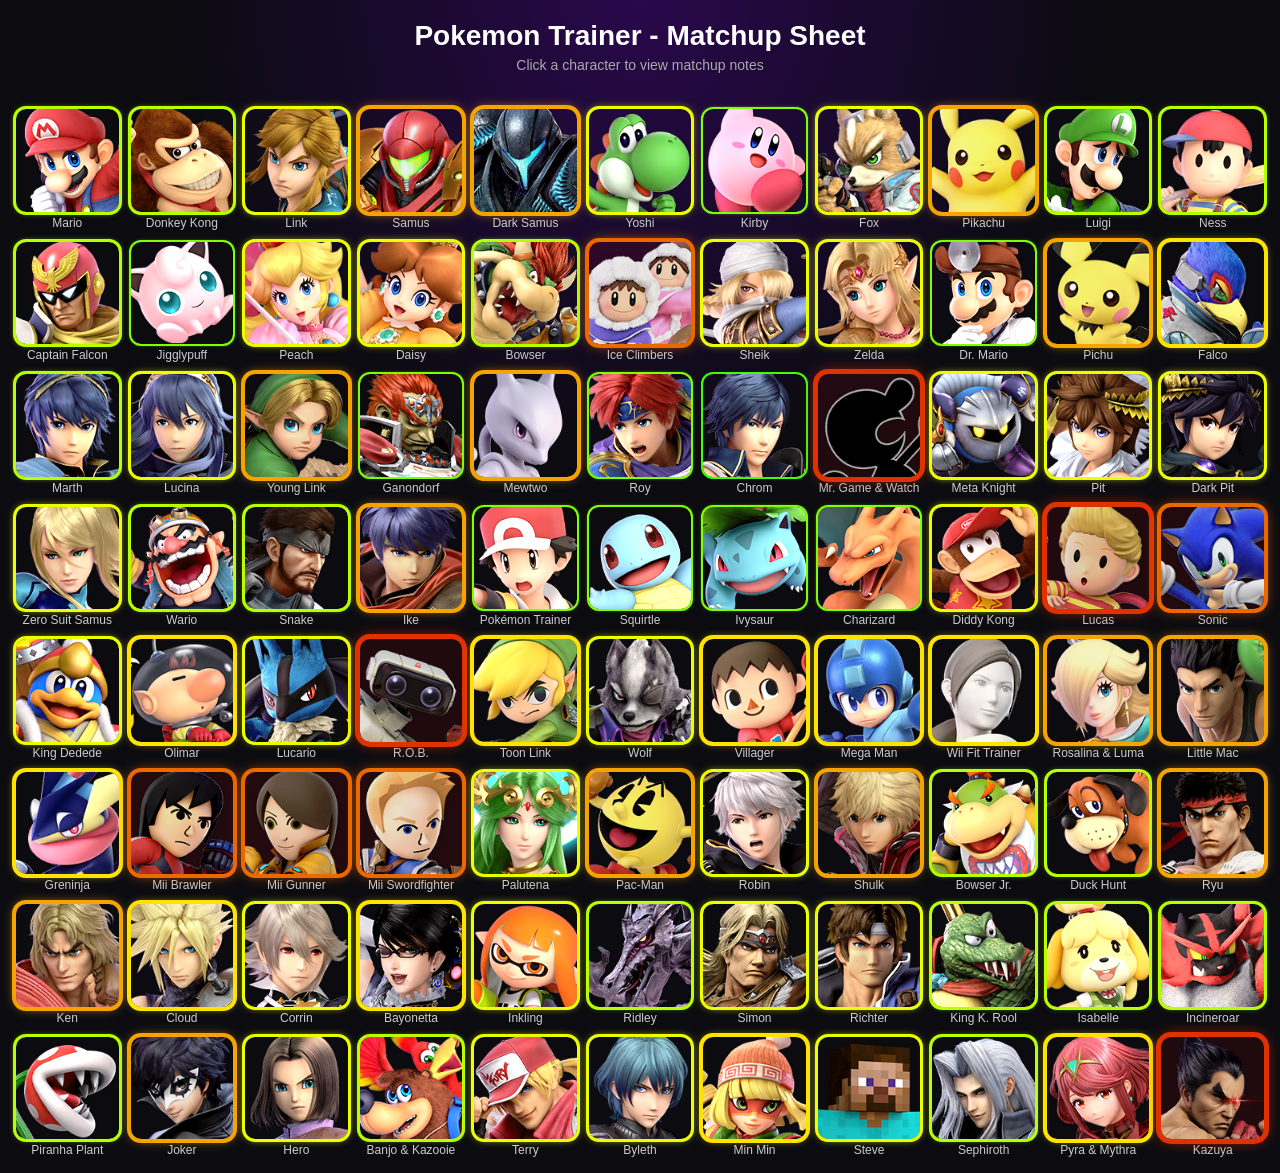
<file: index.html>
<!DOCTYPE html>
<html lang="en">
<head>
  <meta charset="UTF-8" />
  <title>Smash MU Sheet</title>
  <meta name="viewport" content="width=device-width, initial-scale=1.0" />
  <link rel="stylesheet" href="style.css" />
</head>

<body>
  <header>
    <h1>Pokemon Trainer - Matchup Sheet</h1>
    <p>Click a character to view matchup notes</p>
  </header>

  <main class="grid">

    <div class="character" data-character="mario"><img src="images/1 - Mario/chara_0_mario_00.png" alt="Mario"><span>Mario</span></div>
    <div class="character" data-character="donkey-kong"><img src="images/2 - Donkey Kong/chara_0_donkey_00.png" alt="Donkey Kong"><span>Donkey Kong</span></div>
    <div class="character" data-character="link"><img src="images/3 - Link/chara_0_link_00.png" alt="Link"><span>Link</span></div>
    <div class="character" data-character="samus"><img src="images/4 - Samus/chara_0_samus_00.png" alt="Samus"><span>Samus</span></div>
    <div class="character" data-character="dark-samus"><img src="images/4ε - Dark Samus/chara_0_samusd_00.png" alt="Dark Samus"><span>Dark Samus</span></div>
    <div class="character" data-character="yoshi"><img src="images/5 - Yoshi/chara_0_yoshi_00.png" alt="Yoshi"><span>Yoshi</span></div>
    <div class="character" data-character="kirby"><img src="images/6 - Kirby/chara_0_kirby_00.png" alt="Kirby"><span>Kirby</span></div>
    <div class="character" data-character="fox"><img src="images/7 - Fox/chara_0_fox_00.png" alt="Fox"><span>Fox</span></div>
    <div class="character" data-character="pikachu"><img src="images/8 - Pikachu/chara_0_pikachu_00.png" alt="Pikachu"><span>Pikachu</span></div>
    <div class="character" data-character="luigi"><img src="images/9 - Luigi/chara_0_luigi_00.png" alt="Luigi"><span>Luigi</span></div>
    <div class="character" data-character="ness"><img src="images/10 - Ness/chara_0_ness_00.png" alt="Ness"><span>Ness</span></div>
    <div class="character" data-character="captain-falcon"><img src="images/11 - Captain Falcon/chara_0_captain_00.png" alt="Captain Falcon"><span>Captain Falcon</span></div>
    <div class="character" data-character="jigglypuff"><img src="images/12 - Jigglypuff/chara_0_purin_00.png" alt="Jigglypuff"><span>Jigglypuff</span></div>
    <div class="character" data-character="peach"><img src="images/13 - Peach/chara_0_peach_00.png" alt="Peach"><span>Peach</span></div>
    <div class="character" data-character="daisy"><img src="images/13ε - Daisy/chara_0_daisy_00.png" alt="Daisy"><span>Daisy</span></div>
    <div class="character" data-character="bowser"><img src="images/14 - Bowser/chara_0_koopa_00.png" alt="Bowser"><span>Bowser</span></div>
    <div class="character" data-character="ice-climbers"><img src="images/15 - Ice Climbers/chara_0_ice_climber_00.png" alt="Ice Climbers"><span>Ice Climbers</span></div>
    <div class="character" data-character="sheik"><img src="images/16 - Sheik/chara_0_sheik_00.png" alt="Sheik"><span>Sheik</span></div>
    <div class="character" data-character="zelda"><img src="images/17 - Zelda/chara_0_zelda_00.png" alt="Zelda"><span>Zelda</span></div>
    <div class="character" data-character="dr-mario"><img src="images/18 - Dr Mario/chara_0_mariod_00.png" alt="Dr. Mario"><span>Dr. Mario</span></div>
    <div class="character" data-character="pichu"><img src="images/19 - Pichu/chara_0_pichu_00.png" alt="Pichu"><span>Pichu</span></div>
    <div class="character" data-character="falco"><img src="images/20 - Falco/chara_0_falco_00.png" alt="Falco"><span>Falco</span></div>
    <div class="character" data-character="marth"><img src="images/21 - Marth/chara_0_marth_00.png" alt="Marth"><span>Marth</span></div>
    <div class="character" data-character="lucina"><img src="images/21ε - Lucina/chara_0_lucina_00.png" alt="Lucina"><span>Lucina</span></div>
    <div class="character" data-character="young-link"><img src="images/22 - Young Link/chara_0_younglink_00.png" alt="Young Link"><span>Young Link</span></div>
    <div class="character" data-character="ganondorf"><img src="images/23 - Ganondorf/chara_0_ganon_00.png" alt="Ganondorf"><span>Ganondorf</span></div>
    <div class="character" data-character="mewtwo"><img src="images/24 - Mewtwo/chara_0_mewtwo_00.png" alt="Mewtwo"><span>Mewtwo</span></div>
    <div class="character" data-character="roy"><img src="images/25 - Roy/chara_0_roy_00.png" alt="Roy"><span>Roy</span></div>
    <div class="character" data-character="chrom"><img src="images/25ε - Chrom/chara_0_chrom_00.png" alt="Chrom"><span>Chrom</span></div>
    <div class="character" data-character="mr-game-and-watch"><img src="images/26 - Mr Game and Watch/chara_0_gamewatch_00.png" alt="Mr. Game & Watch"><span>Mr. Game & Watch</span></div>
    <div class="character" data-character="meta-knight"><img src="images/27 - Meta Knight/chara_0_metaknight_00.png" alt="Meta Knight"><span>Meta Knight</span></div>
    <div class="character" data-character="pit"><img src="images/28 - Pit/chara_0_pit_00.png" alt="Pit"><span>Pit</span></div>
    <div class="character" data-character="dark-pit"><img src="images/28ε - Dark Pit/chara_0_pitb_00.png" alt="Dark Pit"><span>Dark Pit</span></div>
    <div class="character" data-character="zero-suit-samus"><img src="images/29 - Zero Suit Samus/chara_0_szerosuit_00.png" alt="Zero Suit Samus"><span>Zero Suit Samus</span></div>
    <div class="character" data-character="wario"><img src="images/30 - Wario/chara_0_wario_00.png" alt="Wario"><span>Wario</span></div>
    <div class="character" data-character="snake"><img src="images/31 - Snake/chara_0_snake_00.png" alt="Snake"><span>Snake</span></div>
    <div class="character" data-character="ike"><img src="images/32 - Ike/chara_0_ike_00.png" alt="Ike"><span>Ike</span></div>
    <div class="character" data-character="pokemon-trainer"><img src="images/33 - Pokémon Trainer/chara_0_ptrainer_00.png" alt="Pokémon Trainer"><span>Pokémon Trainer</span></div>
    <div class="character" data-character="squirtle"><img src="images/33 - Pokémon Trainer (Squirtle)/chara_0_pzenigame_00.png" alt="Squirtle"><span>Squirtle</span></div>
    <div class="character" data-character="ivysaur"><img src="images/34 - Pokémon Trainer (Ivysaur)/chara_0_pfushigisou_00.png" alt="Ivysaur"><span>Ivysaur</span></div>
    <div class="character" data-character="charizard"><img src="images/35 . Pokémon Trainer (Charizard)/chara_0_plizardon_00.png" alt="Charizard"><span>Charizard</span></div>
    <div class="character" data-character="diddy-kong"><img src="images/36 - Diddy Kong/chara_0_diddy_00.png" alt="Diddy Kong"><span>Diddy Kong</span></div>
    <div class="character" data-character="lucas"><img src="images/37 - Lucas/chara_0_lucas_00.png" alt="Lucas"><span>Lucas</span></div>
    <div class="character" data-character="sonic"><img src="images/38 - Sonic/chara_0_sonic_00.png" alt="Sonic"><span>Sonic</span></div>
    <div class="character" data-character="king-dedede"><img src="images/39 - King Dedede/chara_0_dedede_00.png" alt="King Dedede"><span>King Dedede</span></div>
    <div class="character" data-character="olimar"><img src="images/40 - Olimar (Alph)/chara_0_pikmin_00.png" alt="Olimar"><span>Olimar</span></div>
    <div class="character" data-character="lucario"><img src="images/41 - Lucario/chara_0_lucario_00.png" alt="Lucario"><span>Lucario</span></div>
    <div class="character" data-character="rob"><img src="images/42 - ROB/chara_0_robot_00.png" alt="R.O.B."><span>R.O.B.</span></div>
    <div class="character" data-character="toon-link"><img src="images/43 - Toon Link/chara_0_toonlink_00.png" alt="Toon Link"><span>Toon Link</span></div>
    <div class="character" data-character="wolf"><img src="images/44 - Wolf/chara_0_wolf_00.png" alt="Wolf"><span>Wolf</span></div>
    <div class="character" data-character="villager"><img src="images/45 - Villager/chara_0_murabito_00.png" alt="Villager"><span>Villager</span></div>
    <div class="character" data-character="mega-man"><img src="images/46 - Mega Man/chara_0_rockman_00.png" alt="Mega Man"><span>Mega Man</span></div>
    <div class="character" data-character="wii-fit-trainer"><img src="images/47 - Wii Fit Trainer/chara_0_wiifit_00.png" alt="Wii Fit Trainer"><span>Wii Fit Trainer</span></div>
    <div class="character" data-character="rosalina-and-luma"><img src="images/48 - Rosalina and Luma/chara_0_rosetta_00.png" alt="Rosalina & Luma"><span>Rosalina & Luma</span></div>
    <div class="character" data-character="little-mac"><img src="images/49 - Little Mac/chara_0_littlemac_00.png" alt="Little Mac"><span>Little Mac</span></div>
    <div class="character" data-character="greninja"><img src="images/50 - Greninja/chara_0_gekkouga_00.png" alt="Greninja"><span>Greninja</span></div>
    <div class="character" data-character="mii-brawler"><img src="images/51-53 - Mii/chara_0_miifighter_00.png" alt="Mii Brawler"><span>Mii Brawler</span></div>
    <div class="character" data-character="mii-gunner"><img src="images/51-53 - Mii/chara_0_miigunner_00.png" alt="Mii Gunner"><span>Mii Gunner</span></div>
    <div class="character" data-character="mii-swordfighter"><img src="images/51-53 - Mii/chara_0_miiswordsman_00.png" alt="Mii Swordfighter"><span>Mii Swordfighter</span></div>
    <div class="character" data-character="palutena"><img src="images/54 - Palutena/chara_0_palutena_00.png" alt="Palutena"><span>Palutena</span></div>
    <div class="character" data-character="pac-man"><img src="images/55 - Pac-Man/chara_0_pacman_00.png" alt="Pac-Man"><span>Pac-Man</span></div>
    <div class="character" data-character="robin"><img src="images/56 - Robin/chara_0_reflet_00.png" alt="Robin"><span>Robin</span></div>
    <div class="character" data-character="shulk"><img src="images/57 - Shulk/chara_0_shulk_00.png" alt="Shulk"><span>Shulk</span></div>
    <div class="character" data-character="bowser-jr"><img src="images/58 - Bowser Jr (Koopalings)/chara_0_koopajr_00.png" alt="Bowser Jr."><span>Bowser Jr.</span></div>
    <div class="character" data-character="duck-hunt"><img src="images/59 - Duck Hunt/chara_0_duckhunt_00.png" alt="Duck Hunt"><span>Duck Hunt</span></div>
    <div class="character" data-character="ryu"><img src="images/60 - Ryu/chara_0_ryu_00.png" alt="Ryu"><span>Ryu</span></div>
    <div class="character" data-character="ken"><img src="images/60ε - Ken/chara_0_ken_00.png" alt="Ken"><span>Ken</span></div>
    <div class="character" data-character="cloud"><img src="images/61 - Cloud/chara_0_cloud_00.png" alt="Cloud"><span>Cloud</span></div>
    <div class="character" data-character="corrin"><img src="images/62 - Corrin/chara_0_kamui_00.png" alt="Corrin"><span>Corrin</span></div>
    <div class="character" data-character="bayonetta"><img src="images/63 - Bayonetta/chara_0_bayonetta_00.png" alt="Bayonetta"><span>Bayonetta</span></div>
    <div class="character" data-character="inkling"><img src="images/64 - Inkling/chara_0_inkling_00.png" alt="Inkling"><span>Inkling</span></div>
    <div class="character" data-character="ridley"><img src="images/65 - Ridley/chara_0_ridley_00.png" alt="Ridley"><span>Ridley</span></div>
    <div class="character" data-character="simon"><img src="images/66 - Simon/chara_0_simon_00.png" alt="Simon"><span>Simon</span></div>
    <div class="character" data-character="richter"><img src="images/66ε - Richter/chara_0_richter_00.png" alt="Richter"><span>Richter</span></div>
    <div class="character" data-character="king-k-rool"><img src="images/67 - King K Rool/chara_0_krool_00.png" alt="King K. Rool"><span>King K. Rool</span></div>
    <div class="character" data-character="isabelle"><img src="images/68 - Isabelle/chara_0_shizue_00.png" alt="Isabelle"><span>Isabelle</span></div>
    <div class="character" data-character="incineroar"><img src="images/69 - Incineroar/chara_0_gaogaen_00.png" alt="Incineroar"><span>Incineroar</span></div>
    <div class="character" data-character="piranha-plant"><img src="images/70 - Piranha Plant/chara_0_packun_00.png" alt="Piranha Plant"><span>Piranha Plant</span></div>
    <div class="character" data-character="joker"><img src="images/71 - Joker/chara_0_jack_00.png" alt="Joker"><span>Joker</span></div>
    <div class="character" data-character="hero"><img src="images/72 - Hero/chara_0_brave_00.png" alt="Hero"><span>Hero</span></div>
    <div class="character" data-character="banjo-kazooie"><img src="images/73 - Banjo & Kazooie/chara_0_buddy_00.png" alt="Banjo & Kazooie"><span>Banjo & Kazooie</span></div>
    <div class="character" data-character="terry"><img src="images/74 - Terry Bogard/chara_0_dolly_00.png" alt="Terry"><span>Terry</span></div>
    <div class="character" data-character="byleth"><img src="images/75 - Byleth/chara_0_master_00.png" alt="Byleth"><span>Byleth</span></div>
    <div class="character" data-character="min-min"><img src="images/76 - Min Min/chara_0_tantan_00.png" alt="Min Min"><span>Min Min</span></div>
    <div class="character" data-character="steve"><img src="images/77 - Steve/chara_0_pickel_00.png" alt="Steve"><span>Steve</span></div>
    <div class="character" data-character="sephiroth"><img src="images/78 - Sephiroth/chara_0_edge_00.png" alt="Sephiroth"><span>Sephiroth</span></div>
    <div class="character" data-character="pyra-mythra"><img src="images/79 - Pyra & Mythra/chara_0_eflame_first_00.png" alt="Pyra & Mythra"><span>Pyra & Mythra</span></div>
    <div class="character" data-character="kazuya"><img src="images/80 - Kazuya Mishima/chara_0_demon_00.png" alt="Kazuya"><span>Kazuya</span></div>

  </main>

  <script src="data.js"></script>
  <script src="script.js"></script>
</body>
</html>
</file>
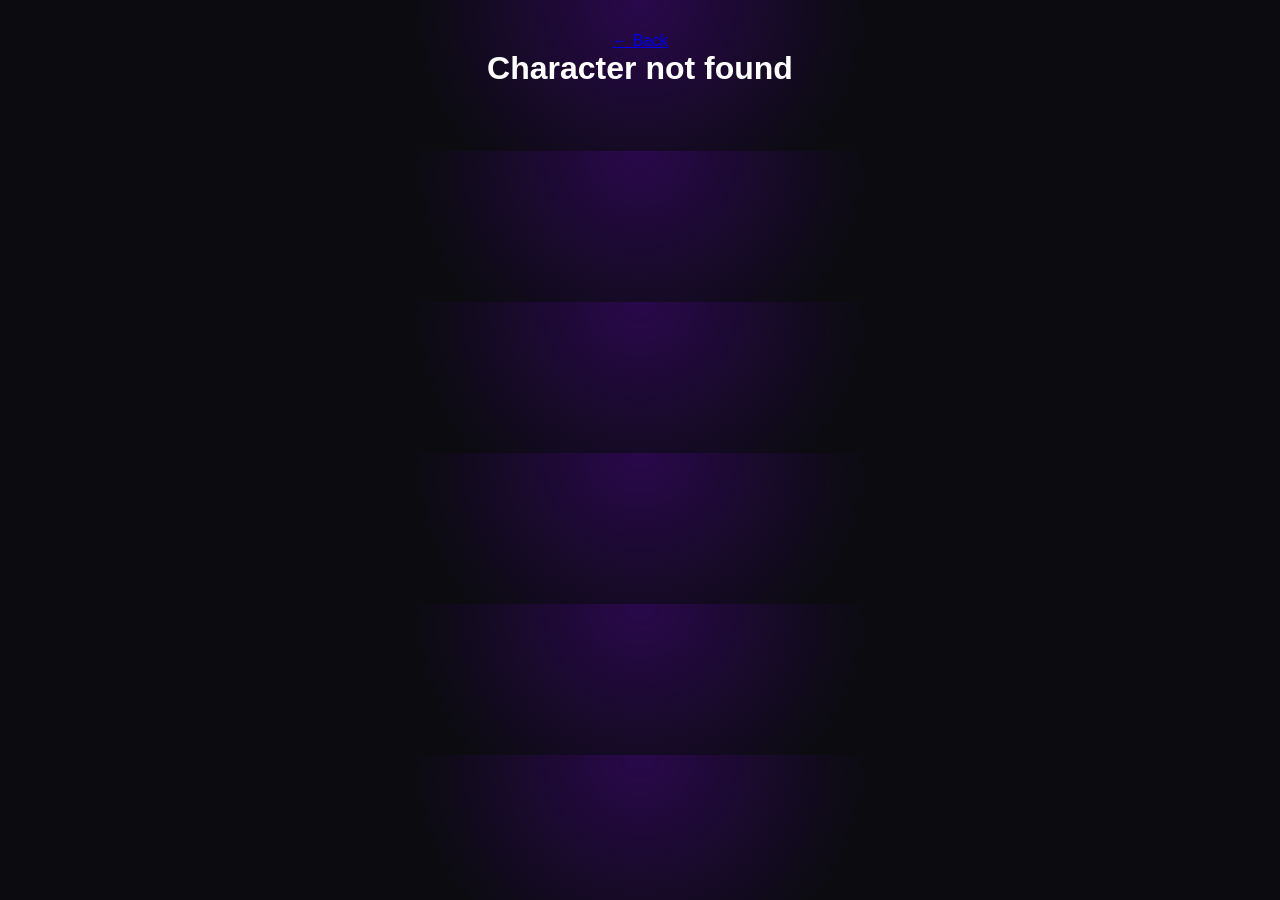
<file: matchup.html>
<!DOCTYPE html>
<html lang="en">
<head>
  <meta charset="UTF-8" />
  <title>Matchup Page</title>
  <meta name="viewport" content="width=device-width, initial-scale=1.0" />
  <link rel="stylesheet" href="style.css" />
</head>

<body>
  <main class="matchup-page">
    <a href="index.html" class="back-button">← Back to MU Chart</a>

    <section class="hero-card">
      <p class="eyebrow">Pokémon Trainer Matchup</p>
      <h1 id="character-name">Character</h1>
      <div id="score-badge" class="score-badge">Score</div>
    </section>

    <section class="content-card">
      <h2>🧠 Matchup Summary</h2>
      <p id="summary"></p>
    </section>

    <section class="content-card">
      <h2>Win condition</h2>
      <p id="win-condition"></p>
    </section>

    <section class="content-card">
      <h2>Stage picks</h2>
      <p id="stage-picks"></p>
    </section>

    <section class="content-card">
      <h2>Gimmicks</h2>
      <div class="gimmicks-grid">
        <div class="gimmick-group gimmicks-for">
          <h3>+ In my favor</h3>
          <ul id="gimmicks-for"></ul>
        </div>
        <div class="gimmick-group gimmicks-against">
          <h3>! Against me</h3>
          <ul id="gimmicks-against"></ul>
        </div>
      </div>
    </section>

    <section class="content-card">
      <h2>🎯 Hitboxes / Key Moves</h2>
      <img id="hitbox-image" class="hitbox-image" src="" alt="" />
    </section>

    <section class="pokemon-grid">
      <article class="pokemon-card squirtle-card">
        <h2>💧 Squirtle</h2>

        <h3 class="neutral-title">Neutral</h3>
        <p id="squirtle-neutral"></p>

        <h3 class="advantage-title">Advantage</h3>
        <p id="squirtle-advantage"></p>

        <h3 class="disadvantage-title">Disadvantage</h3>
        <p id="squirtle-disadvantage"></p>
      </article>

      <article class="pokemon-card ivysaur-card">
        <h2>🌿 Ivysaur</h2>

        <h3 class="neutral-title">Neutral</h3>
        <p id="ivysaur-neutral"></p>

        <h3 class="advantage-title">Advantage</h3>
        <p id="ivysaur-advantage"></p>

        <h3 class="disadvantage-title">Disadvantage</h3>
        <p id="ivysaur-disadvantage"></p>
      </article>

      <article class="pokemon-card charizard-card">
        <h2>🔥 Charizard</h2>

        <h3 class="neutral-title">Neutral</h3>
        <p id="charizard-neutral"></p>

        <h3 class="advantage-title">Advantage</h3>
        <p id="charizard-advantage"></p>

        <h3 class="disadvantage-title">Disadvantage</h3>
        <p id="charizard-disadvantage"></p>
      </article>
    </section>
  </main>

  <script src="data.js"></script>
  <script src="matchup.js"></script>
</body>
</html>
</file>
<file: style.css>
/* RESET */

* {
  margin: 0;
  padding: 0;
  box-sizing: border-box;
  }

/* BODY */
body {
font-family: Arial, sans-serif;
background: #0f0f0f;
color: white;
text-align: center;
}

/* HEADER */
header {
padding: 20px;
}

header h1 {
font-size: 28px;
margin-bottom: 5px;
}

header p {
color: #aaa;
font-size: 14px;
}

/* GRID */
.grid {
display: grid;
grid-template-columns: repeat(auto-fill, minmax(80px, 1fr));
gap: 12px;
padding: 16px;
}

/* CHARACTER CARD */
.character {
position: relative;
cursor: pointer;
transition: transform 0.15s ease;
}

.character:hover {
transform: scale(1.05);
}

/* IMAGE */
.character img {
width: 100%;
border-radius: 10px;
display: block;
}

/* NAME */
.character span {
display: block;
margin-top: 4px;
font-size: 11px;
color: #ccc;
}

/* ===== MU CONFIDENCE COLORS (you'll toggle via JS later) ===== */
.character img {
  outline: 3px solid transparent;
  transition: outline 0.2s ease;
}

/* MODAL BACKGROUND */
.modal {
position: fixed;
top: 0;
left: 0;
width: 100%;
height: 100%;
background: rgba(0, 0, 0, 0.8);

display: flex;
justify-content: center;
align-items: center;
}

/* HIDDEN STATE */
.hidden {
display: none;
}

/* MODAL BOX */
.modal-content {
background: #1a1a1a;
padding: 20px;
border-radius: 12px;
width: 90%;
max-width: 400px;
text-align: left;
position: relative;
}

/* CLOSE BUTTON */
#close-btn {
position: absolute;
top: 10px;
right: 10px;
background: none;
border: none;
color: white;
font-size: 18px;
cursor: pointer;
}

/* MODAL TEXT */
#character-name {
margin-bottom: 10px;
}

#character-notes {
font-size: 14px;
color: #ddd;
line-height: 1.4;
}

/* MOBILE OPTIMIZATION */
@media (min-width: 600px) {
.grid {
grid-template-columns: repeat(auto-fill, minmax(100px, 1fr));
}

.character span {
font-size: 12px;
}
}

body {
  background:
    radial-gradient(circle at top, rgba(132, 0, 255, 0.25), transparent 35%),
    #0b0b10;
  color: white;
  font-family: Arial, sans-serif;
}

.matchup-page {
  width: min(1100px, 92%);
  margin: 0 auto;
  padding: 32px 0 64px;
}

.back-button {
  display: inline-block;
  margin-bottom: 24px;
  color: #c084fc;
  text-decoration: none;
  font-weight: 700;
}

.back-button:hover {
  color: #ffffff;
}

.hero-card,
.content-card,
.pokemon-card {
  background: rgba(255, 255, 255, 0.07);
  border: 1px solid rgba(255, 255, 255, 0.14);
  border-radius: 22px;
  padding: 28px;
  margin-bottom: 24px;
  box-shadow: 0 20px 50px rgba(0, 0, 0, 0.35);
}

.hero-card {
  text-align: center;
  border-top: 4px solid #a855f7;
}

.eyebrow {
  margin: 0;
  color: #c084fc;
  text-transform: uppercase;
  letter-spacing: 0.12em;
  font-size: 13px;
  font-weight: 800;
}

.hero-card h1 {
  margin: 8px 0 16px;
  font-size: 56px;
  line-height: 1;
}

.score-badge {
  display: inline-block;
  padding: 8px 16px;
  border-radius: 999px;
  background: #a855f7;
  font-weight: 800;
}

.content-card h2,
.pokemon-card h2 {
  margin-top: 0;
  margin-bottom: 14px;
  font-size: 28px;
}

.content-card p,
.pokemon-card p {
  color: #e5e7eb;
  font-size: 17px;
  line-height: 1.65;
  margin-top: 6px;
  margin-bottom: 20px;
}

.hitbox-image {
  display: block;
  max-width: 100%;
  max-height: 520px;
  margin: 18px auto 0;
  border-radius: 18px;
  background: rgba(255, 255, 255, 0.08);
}

.gimmicks-grid {
  display: grid;
  grid-template-columns: repeat(auto-fit, minmax(min(100%, 260px), 1fr));
  gap: 18px;
  text-align: left;
}

.gimmick-group {
  padding: 18px;
  border-radius: 14px;
  border-left: 4px solid;
}

.gimmicks-for {
  background: rgba(34, 197, 94, 0.1);
  border-color: #86efac;
}

.gimmicks-for h3 {
  color: #86efac;
}

.gimmicks-against {
  background: rgba(239, 68, 68, 0.1);
  border-color: #fca5a5;
}

.gimmicks-against h3 {
  color: #fca5a5;
}

.gimmick-group ul {
  padding-left: 22px;
  margin-top: 12px;
  color: #e5e7eb;
  font-size: 17px;
  line-height: 1.65;
}

.gimmick-group li + li {
  margin-top: 10px;
}

.pokemon-grid {
  display: grid;
  grid-template-columns: 1fr;
  gap: 24px;
}

.pokemon-card h2 {
  font-size: 32px;
}

.pokemon-card h3 {
  display: inline-block;
  margin: 18px 0 4px;
  padding: 6px 12px;
  border-radius: 999px;
  font-size: 15px;
  text-transform: uppercase;
  letter-spacing: 0.08em;
}

.neutral-title {
  background: rgba(59, 130, 246, 0.2);
  color: #93c5fd;
}

.advantage-title {
  background: rgba(34, 197, 94, 0.2);
  color: #86efac;
}

.disadvantage-title {
  background: rgba(239, 68, 68, 0.2);
  color: #fca5a5;
}

.squirtle-card {
  border-left: 5px solid #38bdf8;
}

.ivysaur-card {
  border-left: 5px solid #22c55e;
}

.charizard-card {
  border-left: 5px solid #f97316;
}

@media (min-width: 900px) {
  .pokemon-grid {
    grid-template-columns: repeat(3, 1fr);
    align-items: start;
  }

  .pokemon-card {
    height: 100%;
  }
}
</file>
